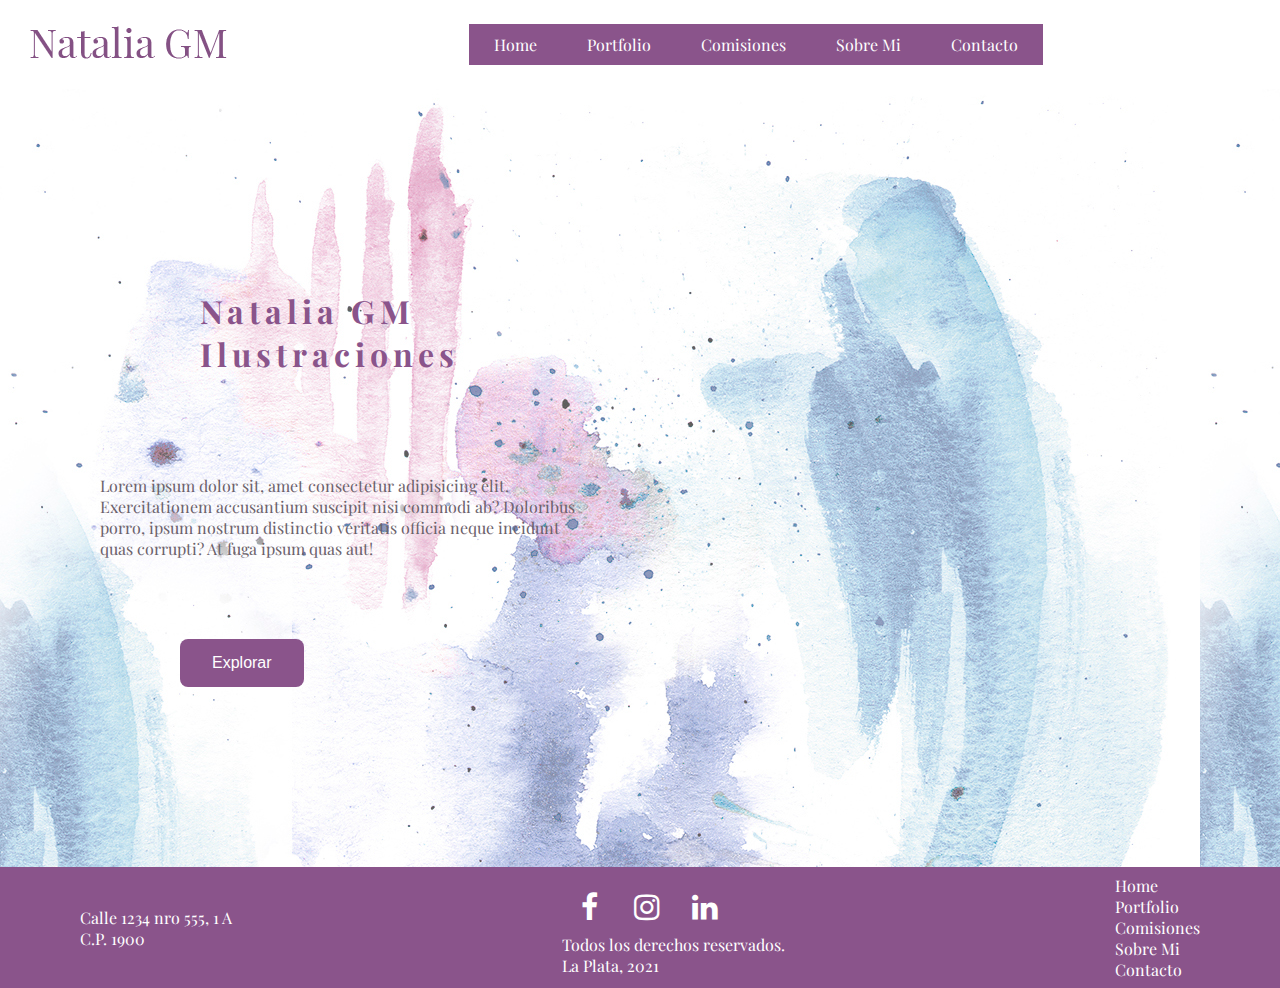
<file: index.html>
<!DOCTYPE html>
<html lang="en">
<head>
    <meta name="description"
    content="Portfolio de Natalia GM, encargá tu ilustración o diseño personalizado.">
    <meta name="keywords"
    content="ILUSTRACIÓN, DISEÑO, ACUARELA, PORTFOLIO, ARGENTINA">
    <meta charset="UTF-8">
    <meta http-equiv="X-UA-Compatible" content="IE=edge">
    <link rel="preconnect" href="https://fonts.gstatic.com">
    <link href="https://fonts.googleapis.com/css2?family=Amiri&family=Playfair+Display&display=swap" rel="stylesheet"> 
    <link rel="stylesheet" href="https://cdnjs.cloudflare.com/ajax/libs/font-awesome/4.7.0/css/font-awesome.min.css">
    <meta name="viewport" content="width=device-width, initial-scale=1.0">
    <link rel="stylesheet" href="./style.css">
    <title>Natalia GM Ilustraciones</title>
</head>
<body>
    <header>
        <div>
            <a href="index.html"><img src="multimedia/logo12.png" alt=""></a>
        </div>
        <div class="menu">
            <ul class="nav">
                <li><a href="index.html">Home</a></li>
                <li><a href="portfolio.html">Portfolio</a>
                    <ul>
                        <li><a href="">Acuarela</a></li>
                        <li><a href="">Digital</a></li>
                        <li><a href="">Diseño</a></li>
                        <li><a href="">Otros</a></li>
                    </ul>
                </li>
                <li><a href="comisiones.html">Comisiones</a></li>
                <li><a href="sobre_mi.html">Sobre Mi</a>
                    
                <li><a href="contacto.html">Contacto</a></li>
            </ul>
        </div>
    </header>

    <main>
        <div class="cover">
            <h1 class="cover__title">Natalia GM Ilustraciones</h1>
        
            <p class="dark-text"> Lorem ipsum dolor sit, amet consectetur adipisicing elit. Exercitationem accusantium suscipit nisi commodi ab? Doloribus porro, ipsum nostrum distinctio veritatis officia neque incidunt quas corrupti? At fuga ipsum quas aut!</p>
            <button class="home-button"><a href="portfolio.html">Explorar</a></button>
        </div>
    </main>


    <footer>
        <div>
            <p class="light-text">Calle 1234 nro 555, 1 A</p>
            <p class="light-text">C.P. 1900</p>
        </div>
        <div>
            <a href="#" class="fa fa-facebook"></a>
            <a href="#" class="fa fa-instagram"></a>
            <a href="#" class="fa fa-linkedin"></a>
            <p class="light-text">Todos los derechos reservados.</p>
            <p class="light-text">La Plata, 2021</p>
        </div>
        <div>
            <ul>
                <li><a href="index.html">Home</a></li>
                <li><a href="portfolio.html">Portfolio</a></li>
                <li><a href="comisiones.html">Comisiones</a></li>
                <li><a href="sobre_mi.html">Sobre Mi</a>
                <li><a href="contacto.html">Contacto</a></li>
            </ul>
        </div>
    </footer>
</body>

</html>
</file>
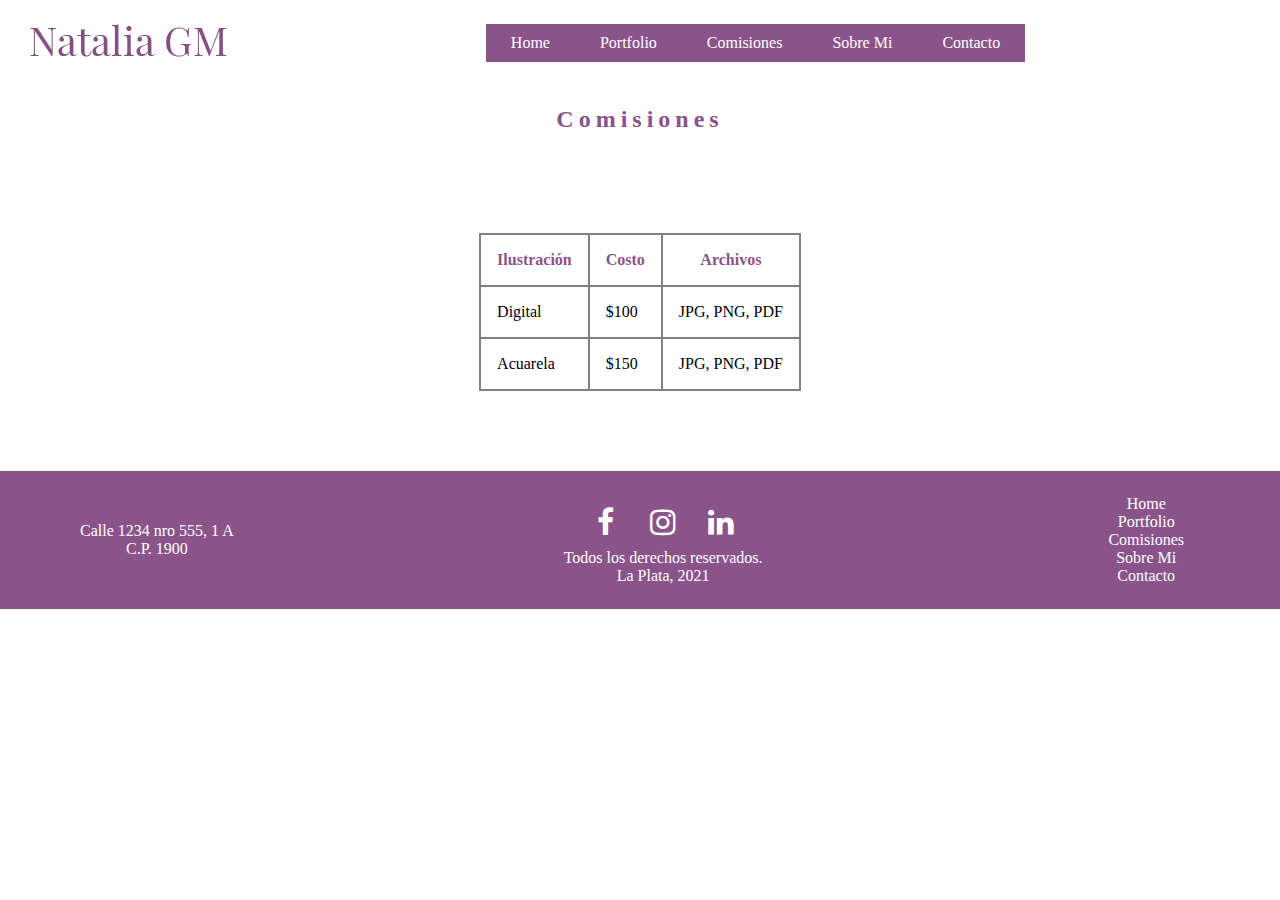
<file: comisiones.html>
<!DOCTYPE html>
<html lang="es">
<head>
    <meta name="description"
    content="Portfolio de Natalia GM, encargá tu ilustración o diseño personalizado.">
    <meta name="keywords"
    content="ILUSTRACIÓN, DISEÑO, ACUARELA, PORTFOLIO, ARGENTINA">
    <meta charset="UTF-8">
    <meta name="viewport" content="width=device-width, initial-scale=1.0">
    <title>Comisiones-Natalia GM</title>
    <link rel="stylesheet" href="https://cdnjs.cloudflare.com/ajax/libs/font-awesome/4.7.0/css/font-awesome.min.css">
    <link rel="stylesheet" href="style.css">
</head>
<body>
    <header>
        <div>
            <a href="index.html"><img src="multimedia/logo12.png" alt=""></a>
        </div>
        
        <div class="menu">
            <ul class="nav">
                <li><a href="index.html">Home</a></li>
                <li><a href="portfolio.html">Portfolio</a>
                    <ul>
                        <li><a href="">Acuarela</a></li>
                        <li><a href="">Digital</a></li>
                        <li><a href="">Diseño</a></li>
                        <li><a href="">Otros</a></li>
                    </ul>
                </li>
                <li><a href="comisiones.html">Comisiones</a></li>
                <li><a href="sobre_mi.html">Sobre Mi</a>
                    
                <li><a href="contacto.html">Contacto</a></li>
            </ul>
        </div>
    </header>
    <main>
        <h1 class="other__title">Comisiones</h1>
        <table>
            <th class="title">
                Ilustración
            </th>
            <th class="title">
                Costo
            </th>
            <th class="title">
                Archivos
            </th>
            <tr>
                <td>Digital</td>
                <td>$100</td>
                <td>JPG, PNG, PDF</td>
            </tr>
            <tr>
                <td>Acuarela</td>
                <td>$150</td>
                <td>JPG, PNG, PDF</td>
            </tr>
            </table>
    </main>
    <footer>
        <div class="right">
            <p class="light-text">Calle 1234 nro 555, 1 A</p>
            <p class="light-text">C.P. 1900</p>
        </div>
        <div class="center">
            <a href="#" class="fa fa-facebook"></a>
            <a href="#" class="fa fa-instagram"></a>
            <a href="#" class="fa fa-linkedin"></a>
            <p class="light-text">Todos los derechos reservados.</p>
            <p class="light-text">La Plata, 2021</p>
        </div>
        <div class="left">
            <ul class="menu-footer">
                <li><a href="index.html">Home</a></li>
                <li><a href="portfolio.html">Portfolio</a></li>
                <li><a href="comisiones.html">Comisiones</a></li>
                <li><a href="sobre_mi.html">Sobre Mi</a>
                <li><a href="contacto.html">Contacto</a></li>
            </ul>
        </div> 
</footer>
</body>
</html>
</file>
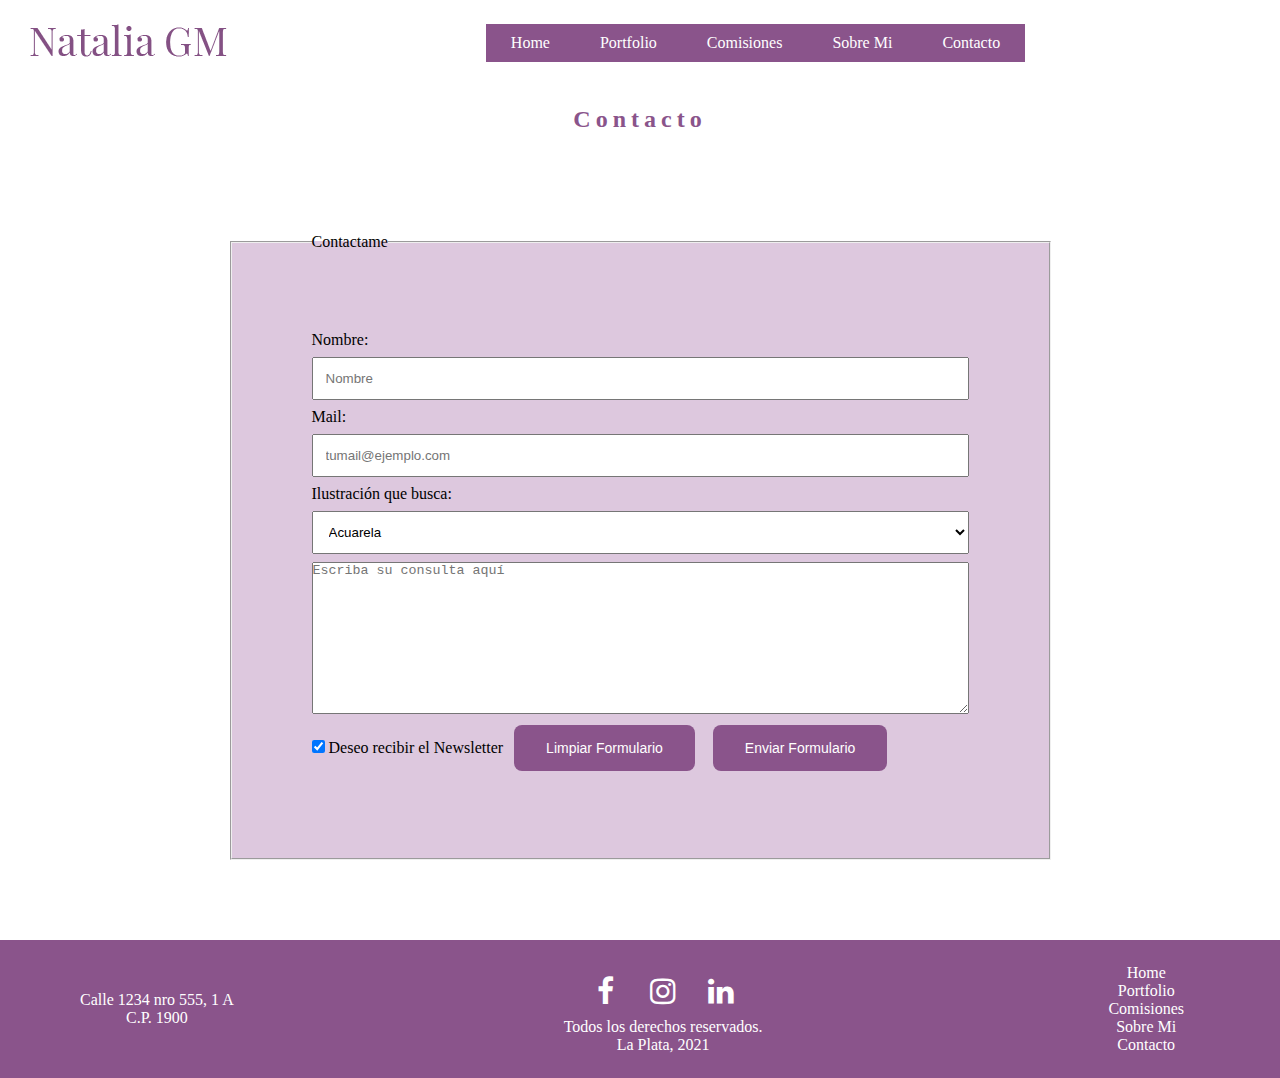
<file: contacto.html>
<!DOCTYPE html>
<html lang="en">
<head>
    <meta name="description"
    content="Portfolio de Natalia GM, encargá tu ilustración o diseño personalizado.">
    <meta name="keywords"
    content="ILUSTRACIÓN, DISEÑO, ACUARELA, PORTFOLIO, ARGENTINA">
    <meta charset="UTF-8">
    <meta name="viewport" content="width=device-width, initial-scale=1.0">
    <title>Contacto-Natalia GM</title>
    <link rel="stylesheet" href="https://cdnjs.cloudflare.com/ajax/libs/font-awesome/4.7.0/css/font-awesome.min.css">
    <link rel="stylesheet" href="style.css">
</head>
<body>
    <header>
        <div>
            <a href="index.html"><img src="multimedia/logo12.png" alt=""></a>
        </div>
        
        <div class="menu">
            <ul class="nav">
                <li><a href="index.html">Home</a></li>
                <li><a href="portfolio.html">Portfolio</a>
                    <ul>
                        <li><a href="">Acuarela</a></li>
                        <li><a href="">Digital</a></li>
                        <li><a href="">Diseño</a></li>
                        <li><a href="">Otros</a></li>
                    </ul>
                </li>
                <li><a href="comisiones.html">Comisiones</a></li>
                <li><a href="sobre_mi.html">Sobre Mi</a>
                    
                <li><a href="contacto.html">Contacto</a></li>
            </ul>
        </div>
    </header>

    <main>
        <h1 class="other__title">Contacto</h1>
        <fieldset><legend>Contactame</legend>
        <form>  
            <label for="nombre">Nombre:</label>
            <input type="text"placeholder="Nombre" id="nombre" name="nombre">
            <label for="mail">Mail:</label>
            <input type="mail" placeholder="tumail@ejemplo.com" id="mail" name="mail">

            Ilustración que busca:
            <select name="ilustración">
                <option value="A">Acuarela</option>
                <option value="B">Digital</option>
            </select>
            
            <textarea name="comentarios" placeholder="Escriba su consulta aquí" id="comentarios" cols="80" rows="10"></textarea>

                <input type="checkbox" id="news" name="news" value="1"checked>
                <label for="news"> Deseo recibir el Newsletter</label>  
                <input class="form-button" type="reset" value="Limpiar Formulario">
                <input class="form-button" type="submit" value="Enviar Formulario">
        </form> 
        </fieldset>
    </main>
    <footer>
        <div class="right">
            <p class="light-text">Calle 1234 nro 555, 1 A</p>
            <p class="light-text">C.P. 1900</p>
        </div>
        <div class="center">
            <a href="#" class="fa fa-facebook"></a>
            <a href="#" class="fa fa-instagram"></a>
            <a href="#" class="fa fa-linkedin"></a>
            <p class="light-text">Todos los derechos reservados.</p>
            <p class="light-text">La Plata, 2021</p>
        </div>
        <div class="left">
            <ul class="menu-footer">
                <li><a href="index.html">Home</a></li>
                <li><a href="portfolio.html">Portfolio</a></li>
                <li><a href="comisiones.html">Comisiones</a></li>
                <li><a href="sobre_mi.html">Sobre Mi</a>
                <li><a href="contacto.html">Contacto</a></li>
            </ul>
        </div>
</footer>
</body>
</html>
</file>
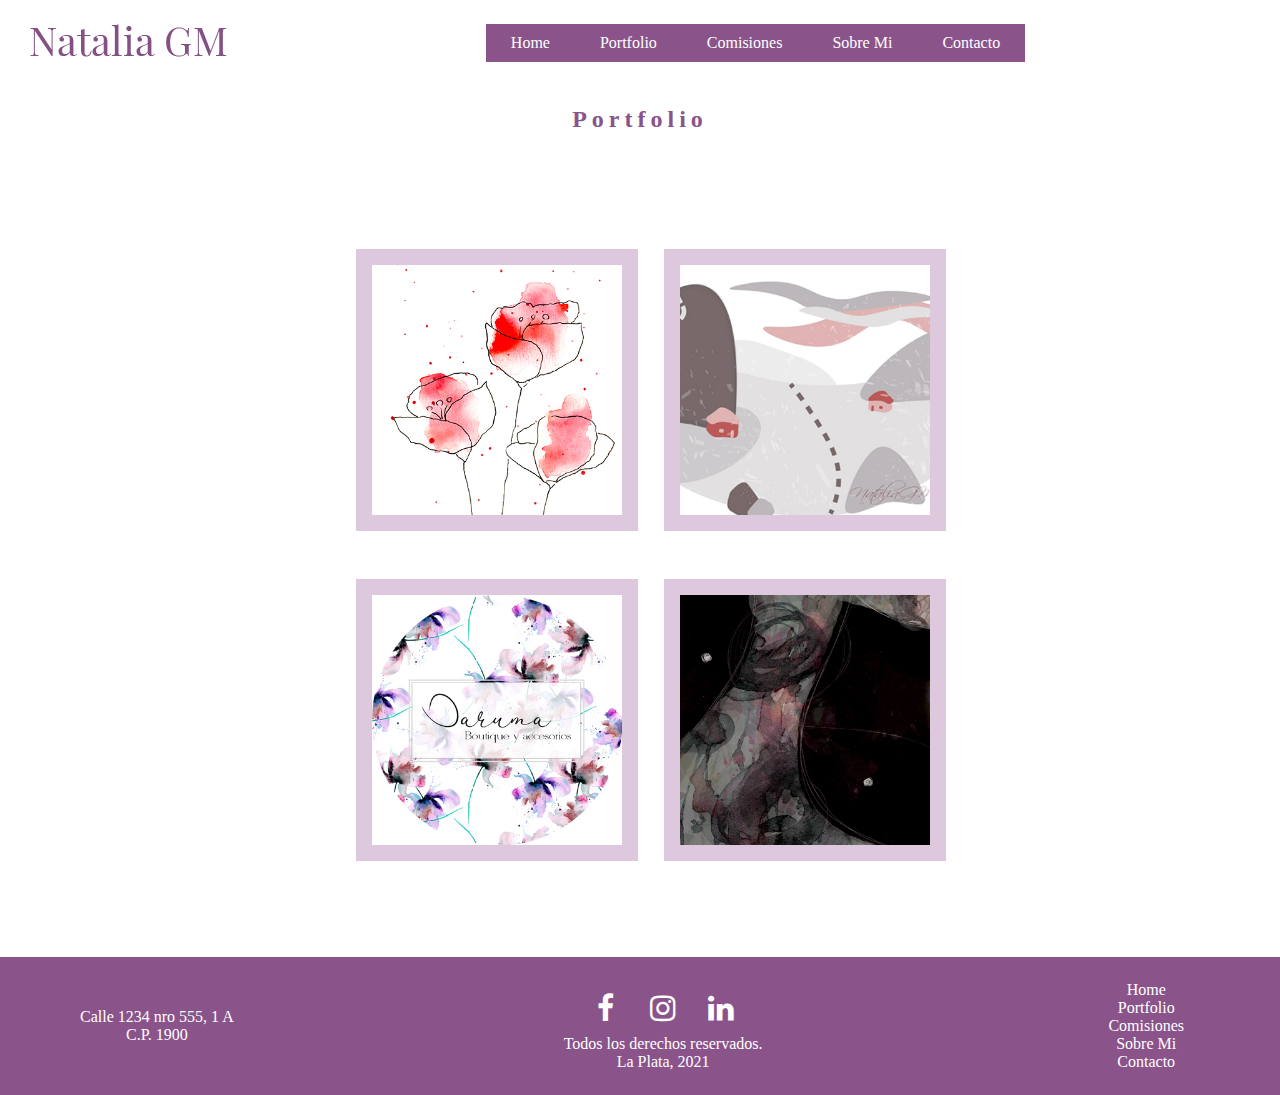
<file: portfolio.html>
<!DOCTYPE html>
<html lang="es">
<head>
    <meta name="description"
    content="Portfolio de Natalia GM, encargá tu ilustración o diseño personalizado.">
    <meta name="keywords"
    content="ILUSTRACIÓN, DISEÑO, ACUARELA, PORTFOLIO, ARGENTINA">
    <meta charset="UTF-8">
    <meta name="viewport" content="width=device-width, initial-scale=1.0">
    <title>Portfolio-Natalia GM</title>
    <link rel="stylesheet" href="https://cdnjs.cloudflare.com/ajax/libs/font-awesome/4.7.0/css/font-awesome.min.css">
    <link rel="stylesheet" href="style.css">

</head>
<body>
    <header>
        <div>
            <a href="index.html"><img src="multimedia/logo12.png" alt=""></a>
        </div>
        
        <div class="menu">
            <ul class="nav">
                <li><a href="index.html">Home</a></li>
                <li><a href="portfolio.html">Portfolio</a>
                    <ul>
                        <li><a href="">Acuarela</a></li>
                        <li><a href="">Digital</a></li>
                        <li><a href="">Diseño</a></li>
                        <li><a href="">Otros</a></li>
                    </ul>
                </li>
                <li><a href="comisiones.html">Comisiones</a></li>
                <li><a href="sobre_mi.html">Sobre Mi</a>
                    
                <li><a href="contacto.html">Contacto</a></li>
            </ul>
        </div>
    </header>
    <main>
        <h1 class="other__title">Portfolio</h1>
        <section class="grid-portfolio">
            <div class="container">
                <div><img class="image" src="multimedia/imagen03.png" alt="imagen-acuarela"></div>
                    <div class="middle">
                        <div class="text">Acuarela</div>
                    </div>
            </div>  
            <div class="container">
                <div><img class="image" src="multimedia/imagen04.jpg" alt="imagen-digital"></div>
                    <div class="middle">
                        <div class="text">Digital</div>
                    </div>
                </div> 
            <div class="container">
                <div><img class="image" src="multimedia/imagen05.jpg" alt="imagen-diseño"></div>
                    <div class="middle">
                        <div class="text">Diseño</div>
                    </div>
               </div> 
            <div class="container">
                <div><img class="image" src="multimedia/imagen06.jpg" alt="imagen-otros"></div>
                    <div class="middle">
                        <div class="text">Otros</div>
                    </div>
            </div> 
        </section>  
    </main>
    <footer>
        <div class="right">
            <p class="light-text">Calle 1234 nro 555, 1 A</p>
            <p class="light-text">C.P. 1900</p>
        </div>
        <div class="center">
            <a href="#" class="fa fa-facebook"></a>
            <a href="#" class="fa fa-instagram"></a>
            <a href="#" class="fa fa-linkedin"></a>
            <p class="light-text">Todos los derechos reservados.</p>
            <p class="light-text">La Plata, 2021</p>
        </div>
        <div class="left">
            <ul class="menu-footer">
                <li><a href="index.html">Home</a></li>
                <li><a href="portfolio.html">Portfolio</a></li>
                <li><a href="comisiones.html">Comisiones</a></li>
                <li><a href="sobre_mi.html">Sobre Mi</a>
                <li><a href="contacto.html">Contacto</a></li>
            </ul>
        </div>     
</footer>
</body>
</html>
</file>
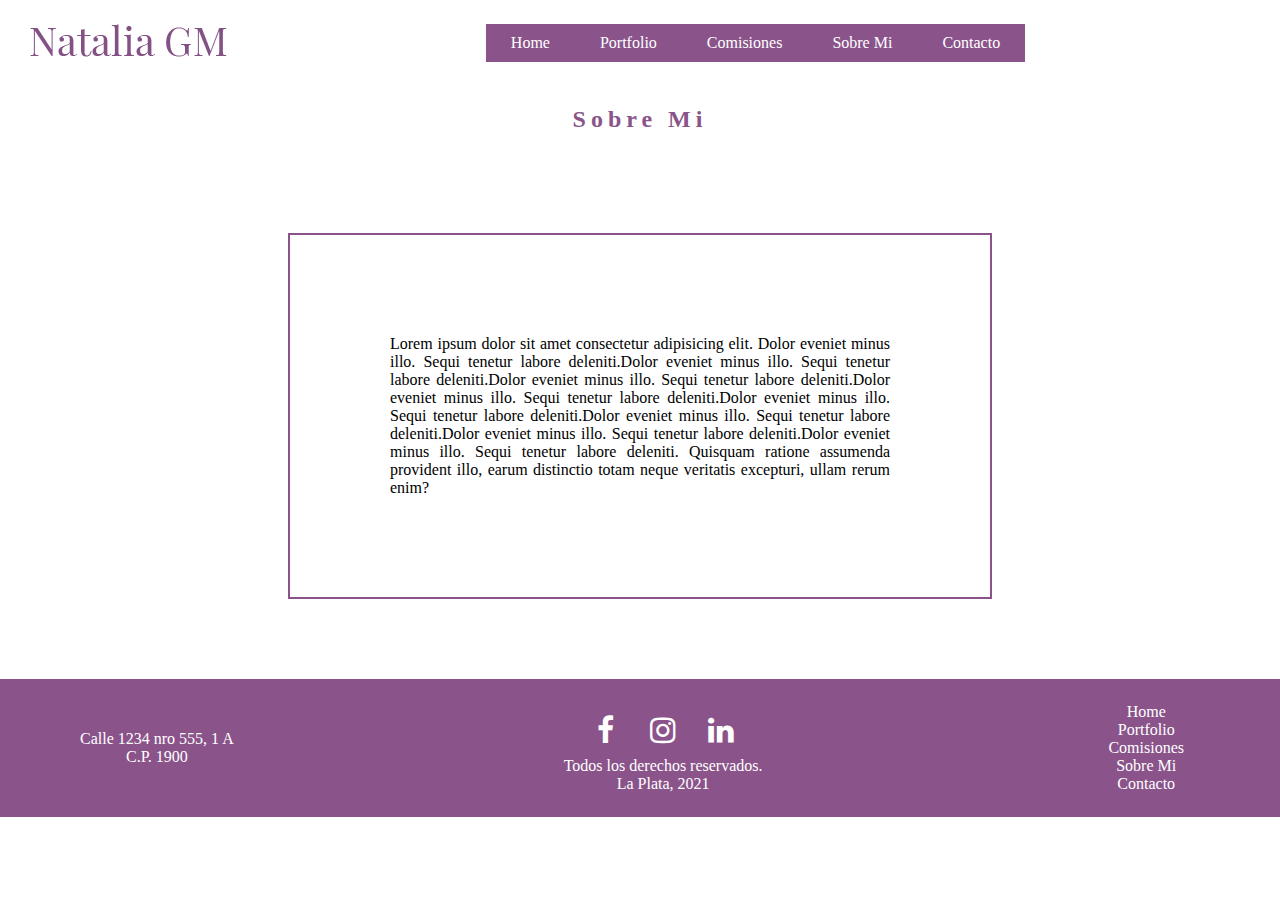
<file: sobre_mi.html>
<!DOCTYPE html>
<html lang="es">
<head>
    <meta name="description"
    content="Portfolio de Natalia GM, encargá tu ilustración o diseño personalizado.">
    <meta name="keywords"
    content="ILUSTRACIÓN, DISEÑO, ACUARELA, PORTFOLIO, ARGENTINA">
    <meta charset="UTF-8">
    <meta name="viewport" content="width=device-width, initial-scale=1.0">
    <title>Sobre Mi-Natalia GM</title>
    <link rel="stylesheet" href="https://cdnjs.cloudflare.com/ajax/libs/font-awesome/4.7.0/css/font-awesome.min.css">
    <link rel="stylesheet" href="style.css">
</head>
    <body>
        <header>
            <div>
                <a href="index.html"><img src="multimedia/logo12.png" alt=""></a>
            </div>
            
            <div class="menu">
                <ul class="nav">
                    <li><a href="index.html">Home</a></li>
                    <li><a href="portfolio.html">Portfolio</a>
                        <ul>
                            <li><a href="">Acuarela</a></li>
                            <li><a href="">Digital</a></li>
                            <li><a href="">Diseño</a></li>
                            <li><a href="">Otros</a></li>
                        </ul>
                    </li>
                    <li><a href="comisiones.html">Comisiones</a></li>
                    <li><a href="sobre_mi.html">Sobre Mi</a>
                        
                    <li><a href="contacto.html">Contacto</a></li>
                </ul>
            </div>
        </header>
        <main>
            <h1 class="other__title">Sobre Mi</h1>
            <p class="sobre-mi">Lorem ipsum dolor sit amet consectetur adipisicing elit. Dolor eveniet minus illo. Sequi tenetur labore deleniti.Dolor eveniet minus illo. Sequi tenetur labore deleniti.Dolor eveniet minus illo. Sequi tenetur labore deleniti.Dolor eveniet minus illo. Sequi tenetur labore deleniti.Dolor eveniet minus illo. Sequi tenetur labore deleniti.Dolor eveniet minus illo. Sequi tenetur labore deleniti.Dolor eveniet minus illo. Sequi tenetur labore deleniti.Dolor eveniet minus illo. Sequi tenetur labore deleniti. Quisquam ratione assumenda provident illo, earum distinctio totam neque veritatis excepturi, ullam rerum enim?</p>
        </main>
        <footer>
            <div class="right">
                <p class="light-text">Calle 1234 nro 555, 1 A</p>
                <p class="light-text">C.P. 1900</p>
            </div>
            <div class="center">
                <a href="#" class="fa fa-facebook"></a>
                <a href="#" class="fa fa-instagram"></a>
                <a href="#" class="fa fa-linkedin"></a>
                <p class="light-text">Todos los derechos reservados.</p>
                <p class="light-text">La Plata, 2021</p>
            </div>
            <div class="left">
                <ul class="menu-footer">
                    <li><a href="index.html">Home</a></li>
                    <li><a href="portfolio.html">Portfolio</a></li>
                    <li><a href="comisiones.html">Comisiones</a></li>
                    <li><a href="sobre_mi.html">Sobre Mi</a>
                    <li><a href="contacto.html">Contacto</a></li>
                </ul>
            </div>
    </footer>
    </body>
    </html>
</file>
<file: style.css>
* {
  margin: 0px;
  padding: 0px;
}

.menu {
  margin: auto;
  width: auto;
  padding: 1em;
  font-size: 1em;
}

ul, ol {
  list-style: none;
  z-index: 999;
}

.nav > li {
  float: left;
}

.nav li a {
  background-color: #8a548b;
  color: #fff;
  text-decoration: none;
  padding: 10px 25px;
  display: block;
}

.nav li a:hover {
  background-color: #da916f;
  -webkit-transition: 0.2s;
  transition: 0.2s;
}

.nav li ul {
  display: none;
  position: absolute;
  min-width: 140px;
}

.nav li:hover > ul {
  display: block;
}

.nav li ul li {
  position: relative;
}

.nav li ul li ul {
  right: -140px;
  top: 0px;
}

body {
  font-family: 'Playfair Display', serif;
  display: -ms-grid;
  display: grid;
      grid-template-areas: "header	 header	 header" "main	 main		 main" "main	 main		 main" "footer	 footer	 footer";
}

header {
  -ms-grid-row: 1;
  -ms-grid-column: 1;
  -ms-grid-column-span: 3;
  grid-area: header;
  display: -webkit-box;
  display: -ms-flexbox;
  display: flex;
  -webkit-box-pack: justify;
      -ms-flex-pack: justify;
          justify-content: space-between;
  -webkit-box-align: center;
      -ms-flex-align: center;
          align-items: center;
  padding: .5em 1em;
}

main {
  -ms-grid-row: 2;
  -ms-grid-row-span: 2;
  -ms-grid-column: 1;
  -ms-grid-column-span: 3;
  grid-area: main;
  display: -webkit-box;
  display: -ms-flexbox;
  display: flex;
  -webkit-box-orient: vertical;
  -webkit-box-direction: normal;
      -ms-flex-flow: column;
          flex-flow: column;
  -ms-grid-columns: minmax(min-content, 200px) 1fr minmax(auto, 200px);
      grid-template-columns: minmax(-webkit-min-content, 200px) 1fr minmax(auto, 200px);
      grid-template-columns: minmax(min-content, 200px) 1fr minmax(auto, 200px);
  -ms-grid-rows: auto 1fr auto;
      grid-template-rows: auto 1fr auto;
  margin: auto;
}

footer {
  background-color: #8a548b;
  -ms-grid-row: 4;
  -ms-grid-column: 1;
  -ms-grid-column-span: 3;
  grid-area: footer;
  padding: .5em 5em;
  display: -webkit-box;
  display: -ms-flexbox;
  display: flex;
  -webkit-box-pack: justify;
      -ms-flex-pack: justify;
          justify-content: space-between;
  -webkit-box-align: center;
      -ms-flex-align: center;
          align-items: center;
}

.center {
  text-align: center;
}

.left {
  text-align: center;
  float: left;
}

.right {
  float: right;
  text-align: center;
}

.menu-footer {
  text-align: center;
  color: white;
  margin: 1em;
}

.cover {
  background-image: url(multimedia/background02.jpg);
  padding: 100px 700px 100px 100px;
  margin: auto;
}

.home-button {
  background-color: #8a548b;
  border: none;
  color: white;
  margin: 5em;
  padding: 15px 32px;
  text-align: center;
  border-radius: 8px;
  opacity: 1;
  text-decoration: none;
  display: -webkit-box;
  display: -ms-flexbox;
  display: flex;
  -webkit-box-align: center;
      -ms-flex-align: center;
          align-items: center;
  font-size: 16px;
}

.home-button:hover {
  opacity: 0.8;
  background: #da916f;
  -webkit-transition: 0.2s;
  transition: 0.2s;
}

.form-button {
  background-color: #8a548b;
  border: none;
  color: white;
  margin: 5em;
  padding: 15px 32px;
  text-align: center;
  border-radius: 8px;
  opacity: 1;
  text-decoration: none;
  display: -webkit-box;
  display: -ms-flexbox;
  display: flex;
  -webkit-box-align: center;
      -ms-flex-align: center;
          align-items: center;
  font-size: 16px;
  margin: 0.5em;
  font-size: 14px;
  display: inline-block;
}

.form-button:hover {
  opacity: 0.8;
  background: #da916f;
  -webkit-transition: 0.2s;
  transition: 0.2s;
}

table, th, td {
  border: 2px solid grey;
  border-collapse: collapse;
  margin: 5em;
  padding: 1em;
}

a {
  text-decoration: none;
  color: white;
}

.title {
  color: #8a548b;
}

.logo {
  float: left;
  width: auto;
}

.cover__title {
  margin: auto;
  padding: 100px;
  letter-spacing: 5px;
  color: #8a548b;
}

.other__title {
  margin: auto;
  padding: 100px;
  letter-spacing: 5px;
  color: #8a548b;
  padding: 20px;
  font-size: 1.5em;
}

.wide-title {
  margin: auto;
  padding: 100px;
  letter-spacing: 5px;
  color: #8a548b;
}

.dark-text {
  color: #6b616b;
  text-align: left;
}

.light-text {
  color: white;
}

input[type=text], input[type=mail], select {
  width: 100%;
  padding: 12px 12px;
  margin: 8px 0;
  -webkit-box-sizing: border-box;
          box-sizing: border-box;
}

fieldset {
  width: 500px;
  padding: 5em;
  margin: 5em;
  background: rgba(144, 72, 147, 0.3);
}

.sobre-mi {
  width: 500px;
  border: solid 2px #8a548b;
  margin: 5em;
  padding: 100px;
  text-align: justify;
}

.grid-portfolio {
  display: -ms-grid;
  display: grid;
  grid-gap: 1em;
  -ms-grid-columns: (minmax(200px, 1fr))[auto-fill];
      grid-template-columns: repeat(auto-fill, minmax(200px, 1fr));
  max-width: 600px;
  margin: 5em;
}

.portfolio-card {
  display: -webkit-box;
  display: -ms-flexbox;
  display: flex;
  -webkit-box-orient: vertical;
  -webkit-box-direction: normal;
      -ms-flex-direction: column;
          flex-direction: column;
  -webkit-box-pack: justify;
      -ms-flex-pack: justify;
          justify-content: space-between;
  padding: 1rem;
  height: 250px;
  width: 100%;
  max-width: 250px;
  margin: 1em;
}

.portfolio-image {
  height: 130px;
  width: 100%;
  margin: 0.5rem 0;
}

.portfolio-image:hover {
  -webkit-transform: scale(1.2, 1);
          transform: scale(1.2, 1);
  -webkit-transition: all 0.5s;
  transition: all 0.5s;
}

.container {
  position: relative;
  width: 100%;
  display: -webkit-box;
  display: -ms-flexbox;
  display: flex;
  -webkit-box-orient: vertical;
  -webkit-box-direction: normal;
      -ms-flex-direction: column;
          flex-direction: column;
  -webkit-box-pack: justify;
      -ms-flex-pack: justify;
          justify-content: space-between;
  background: rgba(144, 72, 147, 0.3);
  padding: 1rem;
  height: 250px;
  width: 100%;
  max-width: 250px;
  margin: 1em;
}

.image {
  opacity: 1;
  display: block;
  width: 100%;
  height: auto;
  -webkit-transition: .5s ease;
  transition: .5s ease;
  -webkit-backface-visibility: hidden;
          backface-visibility: hidden;
}

.middle {
  -webkit-transition: .5s ease;
  transition: .5s ease;
  opacity: 0;
  position: absolute;
  top: 50%;
  left: 50%;
  -webkit-transform: translate(-50%, -50%);
          transform: translate(-50%, -50%);
  -ms-transform: translate(-50%, -50%);
  text-align: center;
}

.container:hover .image {
  opacity: 0.3;
}

.container:hover .middle {
  opacity: 1;
}

.text {
  background-color: #8a548b;
  color: white;
  font-size: 16px;
  padding: 16px 32px;
}

/*social media*/
.fa {
  padding: 12px;
  font-size: 30px;
  width: 30px;
  text-align: center;
  text-decoration: none;
  border-radius: 50%;
}

.fa:hover {
  opacity: 0.7;
}

.fa-facebook {
  color: white;
}

.fa-instagram {
  color: white;
}

.fa-linkedin {
  color: white;
}
/*# sourceMappingURL=style.css.map */
</file>
